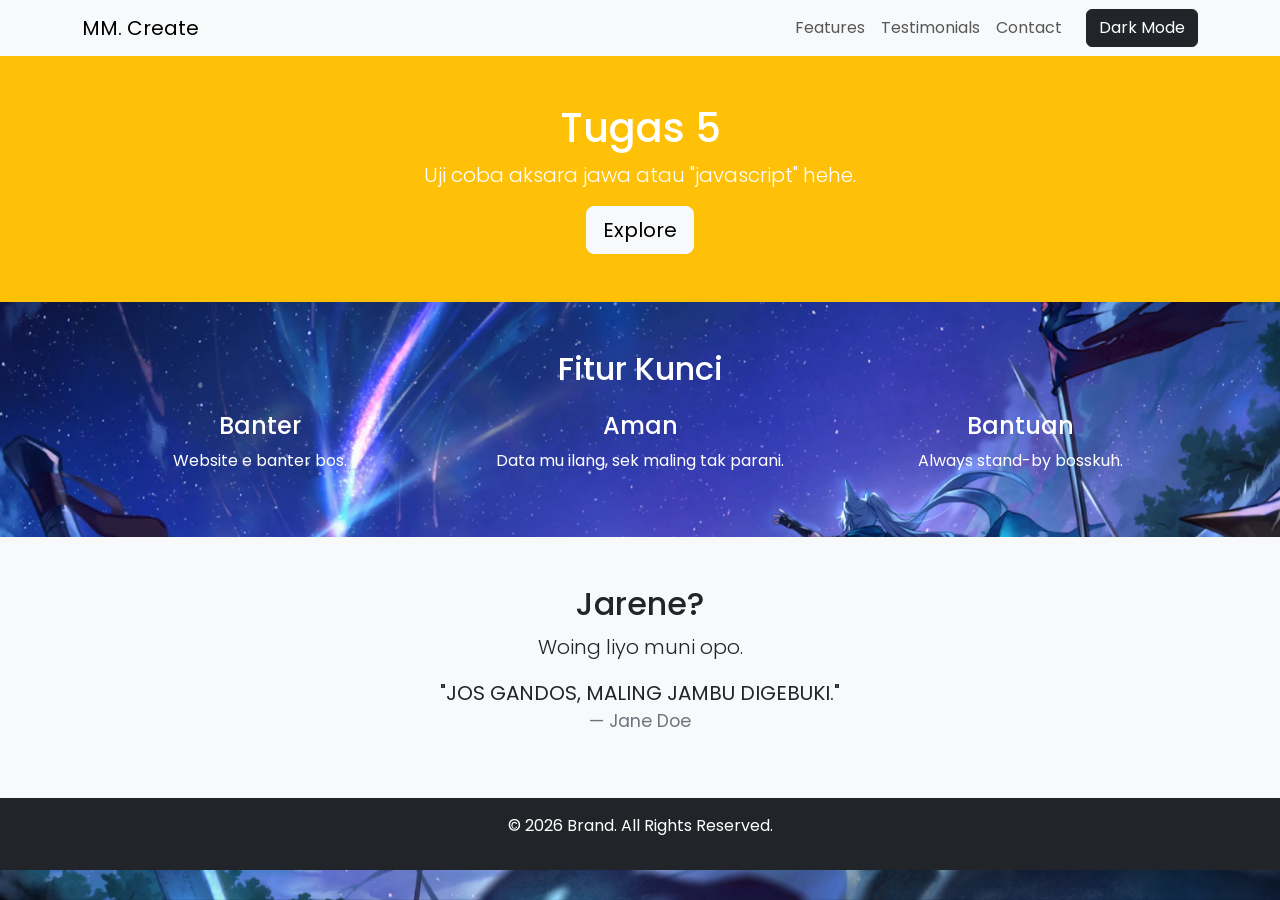
<file: index.html>
<!DOCTYPE html>
<html lang="en">
<head>
    <meta charset="UTF-8">
    <meta name="viewport" content="width=device-width, initial-scale=1">
    <title>Bootstrap Landing Page</title>
    <link href="https://cdn.jsdelivr.net/npm/bootstrap@5.3.0/dist/css/bootstrap.min.css" rel="stylesheet">
    <link href="https://fonts.googleapis.com/css2?family=Poppins:wght@300;400;700&display=swap" rel="stylesheet">
    <style>
        body {
            font-family: 'Poppins', sans-serif;
            background-image: url(Gambar.png);
            background-size: cover;
            background-position: center;
            background-attachment: fixed;
            transition: background-color 0.3s ease-in-out;
        }
        
        .dark-mode {
            background-color: #121212;
            color: #ffffff;
        }
        
        #features h2, #features h4, #features p {
            color: #ffffff;
        }
    </style>
</head>
<body>
    <!-- Navbar -->
    <nav class="navbar navbar-expand-lg navbar-light bg-light">
        <div class="container">
            <a class="navbar-brand" href="#">MM. Create</a>
            <button class="navbar-toggler" type="button" data-bs-toggle="collapse" data-bs-target="#navbarNav">
                <span class="navbar-toggler-icon"></span>
            </button>
            <div class="collapse navbar-collapse" id="navbarNav">
                <ul class="navbar-nav ms-auto">
                    <li class="nav-item"><a class="nav-link" href="#features">Features</a></li>
                    <li class="nav-item"><a class="nav-link" href="#testimonials">Testimonials</a></li>
                    <li class="nav-item"><a class="nav-link" href="#contact">Contact</a></li>
                </ul>
                <button id="darkModeToggle" class="btn btn-dark ms-3">Dark Mode</button>
            </div>
        </div>
    </nav>
    
    <!-- Hero Section -->
    <header class="bg-warning text-white text-center py-5">
        <div class="container">
            <h1>Tugas 5</h1>
            <p class="lead">Uji coba aksara jawa atau "javascript" hehe.</p>
            <a href="#features" class="btn btn-light btn-lg">Explore</a>
        </div>
    </header>
    
    <!-- Features Section -->
    <section id="features" class="py-5 text-center">
        <div class="container">
            <h2>Fitur Kunci</h2>
            <div class="row mt-4">
                <div class="col-md-4">
                    <i class="bi bi-speedometer2 display-4"></i>
                    <h4>Banter</h4>
                    <p>Website e banter bos.</p>
                </div>
                <div class="col-md-4">
                    <i class="bi bi-shield-lock display-4"></i>
                    <h4>Aman</h4>
                    <p>Data mu ilang, sek maling tak parani.</p>
                </div>
                <div class="col-md-4">
                    <i class="bi bi-people display-4"></i>
                    <h4>Bantuan</h4>
                    <p>Always stand-by bosskuh.</p>
                </div>
            </div>
        </div>
    </section>
    
    <!-- Testimonials -->
    <section id="testimonials" class="bg-light py-5">
        <div class="container text-center">
            <h2>Jarene?</h2>
            <p class="lead">Woing liyo muni opo.</p>
            <blockquote class="blockquote">
                <p>"JOS GANDOS, MALING JAMBU DIGEBUKI."</p>
                <footer class="blockquote-footer">Jane Doe</footer>
            </blockquote>
        </div>
    </section>
    
    <!-- Footer -->
    <footer id="contact" class="bg-dark text-white text-center py-3">
        <p>&copy; <span id="year"></span> Brand. All Rights Reserved.</p>
    </footer>
    
    <script>
        // Smooth Scroll
        document.querySelectorAll('a[href^="#"]').forEach(anchor => {
            anchor.addEventListener('click', function(e) {
                e.preventDefault();
                document.querySelector(this.getAttribute('href')).scrollIntoView({
                    behavior: 'smooth'
                });
            });
        });

        // Dark Mode Toggle
        document.getElementById('darkModeToggle').addEventListener('click', function() {
            document.body.classList.toggle('dark-mode');
            this.textContent = document.body.classList.contains('dark-mode') ? 'Light Mode' : 'Dark Mode';
        });

        // Set Current Year in Footer
        document.getElementById('year').textContent = new Date().getFullYear();
    </script>
    
    <script src="https://cdn.jsdelivr.net/npm/bootstrap@5.3.0/dist/js/bootstrap.bundle.min.js"></script>
</body>
</html>
</file>
